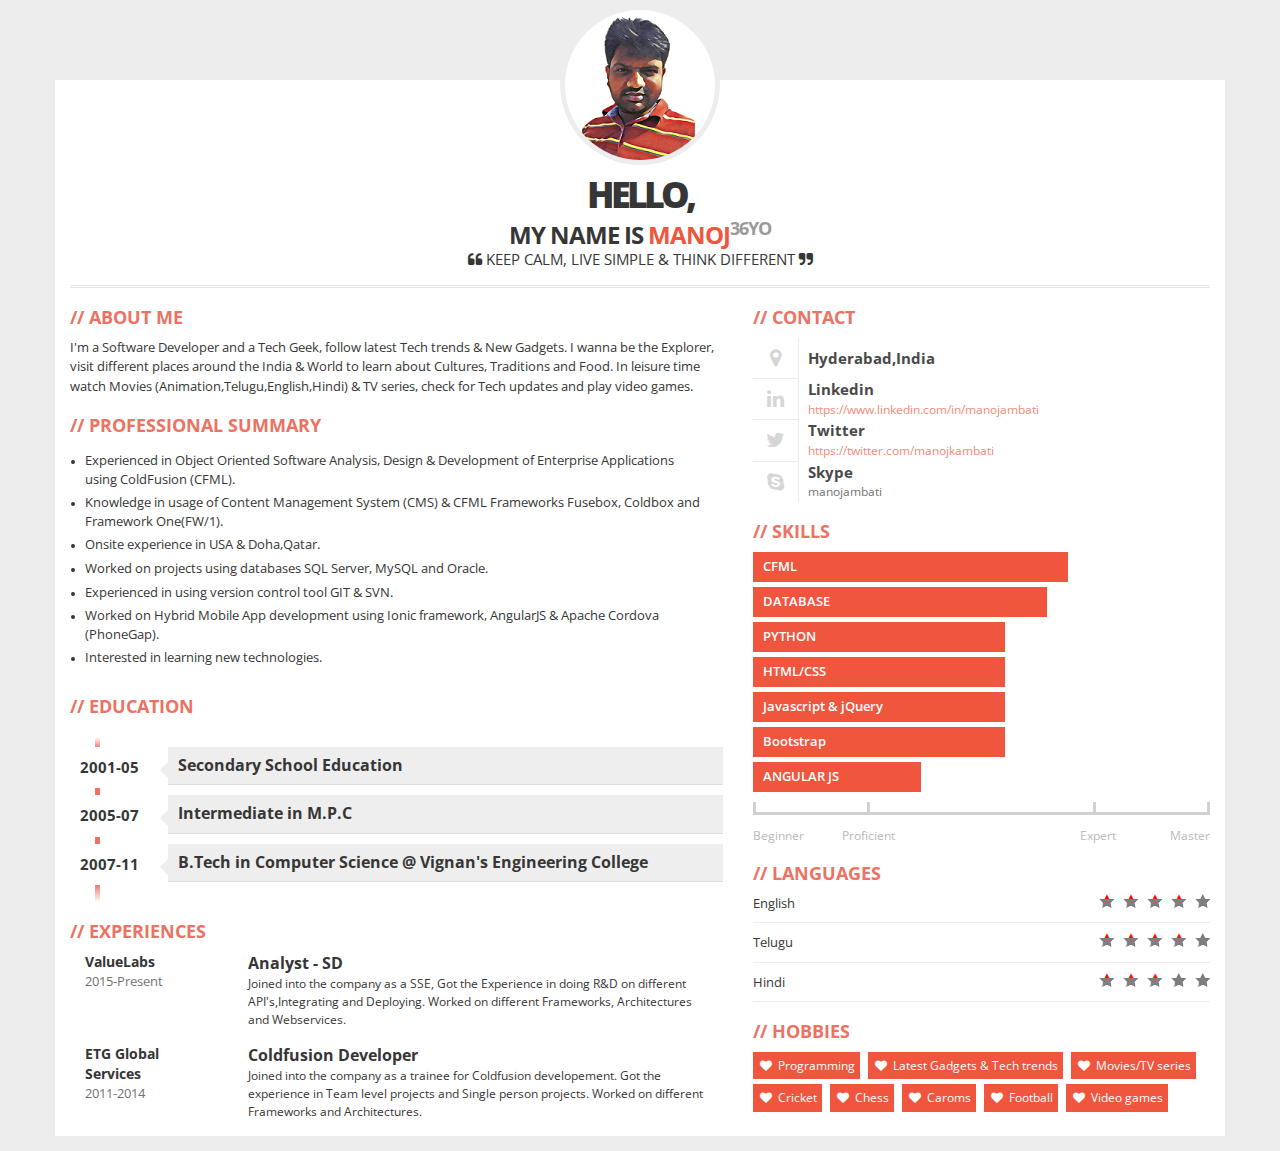
<file: index.html>
<!DOCTYPE html>
<html lang="en">
	<head>
		<title>Manoj Ambati</title>
		<meta name="author" content="Manoj Kumar Ambati">
		<meta name="description" content="Site is about Manoj Kumar Ambati Resume / Portfolio. I'm a Software Developer and a Tech Geek, follow latest Tech trends & New Gadgets. I wanna be the Explorer, visit different places around the India & World to learn about Cultures, Traditions and Food. In leisure time watch Movies (Animation,Telugu,English,Hindi) & TV series, check for Tech updates and play video games." />
		<meta http-equiv="content-type" content="text/html; charset=UTF-8">
		<meta name="viewport" content="width=device-width, initial-scale=1.0" />		
		<meta name="robots" content="index, follow">
		<meta name="site_name" content="Manoj Kumar Ambati" />
		<meta name="keywords" content="manoj ambati,ambati manoj,manoj kumar ambati,ambati manoj kumar,manoj,ambati,manoj k ambati,manoj ambati resume,ambati manoj resume" />		
		<meta name="image" content="https://manojambati.github.io/avatar/manoj.jpg" />
		<!-- favicon -->
		<link rel="shortcut icon" href="img/favicon.ico" type="image/png" />
		<link href="URL" rel="canonical">
		<!-- Search Engine -->
		<meta name="msvalidate.01" content="4F43A59FB814F399E9C78DD59FC9EC07" />
		<!-- Schema.org for Google -->
		<meta itemprop="name" content="Manoj Ambati" />
		<meta itemprop="description" content="Site is about Manoj Kumar Ambati Resume / Portfolio. I'm a Software Developer and a Tech Geek, follow latest Tech trends & New Gadgets. I wanna be the Explorer, visit different places around the India & World to learn about Cultures, Traditions and Food. In leisure time watch Movies (Animation,Telugu,English,Hindi) & TV series, check for Tech updates and play video games." />
		<meta itemprop="image" content="https://manojambati.github.io/avatar/manoj.jpg" />
		<!-- Twitter -->
		<meta name="twitter:card" content="summary" />
		<meta name="twitter:title" content="Manoj Ambati" />
		<meta name="twitter:description" content="Site is about Manoj Kumar Ambati Resume / Portfolio. I'm a Software Developer and a Tech Geek, follow latest Tech trends & New Gadgets. I wanna be the Explorer, visit different places around the India & World to learn about Cultures, Traditions and Food. In leisure time watch Movies (Animation,Telugu,English,Hindi) & TV series, check for Tech updates and play video games." />
		<meta name="twitter:site" content="@manojkambati" />
		<meta name="twitter:creator" content="@manojkambati" />
		<meta name="twitter:image:src" content="https://manojambati.github.io/avatar/manoj.jpg" />
		<!-- Open Graph general (Facebook, Pinterest & Google+) -->
		<meta property="og:title" name="og:title" content="Manoj Ambati" />
		<meta property="og:type" name="og:type" content="website" />
		<meta property="og:description" name="og:description" content="Site is about Manoj Kumar Ambati Resume / Portfolio. I'm a Software Developer and a Tech Geek, follow latest Tech trends & New Gadgets. I wanna be the Explorer, visit different places around the India & World to learn about Cultures, Traditions and Food. In leisure time watch Movies (Animation,Telugu,English,Hindi) & TV series, check for Tech updates and play video games." />
		<meta property="og:image" name="og:image" content="https://manojambati.github.io/avatar/manoj.jpg" />
		<meta property="og:url" name="og:url" content="https://manojambati.github.io" />
		<meta property="og:site_name" name="og:site_name" content="Manoj Ambati" />
		
		<link rel="stylesheet" href="https://stackpath.bootstrapcdn.com/bootstrap/3.4.1/css/bootstrap.min.css" integrity="sha384-HSMxcRTRxnN+Bdg0JdbxYKrThecOKuH5zCYotlSAcp1+c8xmyTe9GYg1l9a69psu" crossorigin="anonymous">
		<link rel="stylesheet" href="https://stackpath.bootstrapcdn.com/font-awesome/4.7.0/css/font-awesome.min.css" integrity="sha384-wvfXpqpZZVQGK6TAh5PVlGOfQNHSoD2xbE+QkPxCAFlNEevoEH3Sl0sibVcOQVnN" crossorigin="anonymous">
		<link rel="stylesheet" href="css/main.css" />
		<!--[if lt IE 9]>
			<script src="js/html5shiv.js"></script>
			<script src="js/respond.min.js"></script>
		<![endif]-->
	</head>
	<body>
		<div class="container">
			<div class="row">
				<div class="col-xs-12">
					<div id="photo-header" class="text-center">
						<!-- PHOTO (AVATAR) -->
						<div id="photo">
							<img src="avatar/manojambati.webp" alt="Manoj Ambati" title="Manoj Ambati">
						</div>
						<div id="text-header">
							<h1>Hello,<br> my name is <span>Manoj</span><sup id="age"></sup></h1>
							<p title="Motto"><i class="fa fa-quote-left"></i> Keep Calm, Live Simple &amp; Think Different <i class="fa fa-quote-right"></i></p>
						</div>
					</div>
				</div>
			</div>
			<div class="row">
				<div class="col-xs-12 col-sm-7">
					<!-- ABOUT ME -->
					<div class="box">
						<h2>About Me</h2>
						<p>I'm a Software Developer and a Tech Geek, follow latest Tech trends &amp; New Gadgets. I wanna be the Explorer, visit different places around the India &amp; World to learn about Cultures, Traditions and Food. In leisure time watch Movies (Animation,Telugu,English,Hindi) &amp; TV series, check for Tech updates and play video games.</p>
					</div>
					<!-- EDUCATION -->
					<div class="box">
						<h2>Professional Summary</h2>
						<ul id="summary" class="clearfix">
							<li>
								<div class="description">
									Experienced in Object Oriented Software Analysis, Design &amp; Development of Enterprise Applications using ColdFusion (CFML).
								</div>
							</li>
							<li>
								<div class="description">
									Knowledge in usage of Content Management System (CMS) &amp; CFML Frameworks Fusebox, Coldbox and Framework One(FW/1).
								</div>
							</li>
							<li>
								<div class="description">
									Onsite experience in USA &amp; Doha,Qatar.
								</div>
							</li>
							<li>
								<div class="description">
									Worked on projects using databases SQL Server, MySQL and Oracle.
								</div>
							</li>
							<li>
								<div class="description">
									Experienced in using version control tool GIT &amp; SVN.
								</div>
							</li>
							<li>
								<div class="description">
									Worked on Hybrid Mobile App development using Ionic framework, AngularJS &amp; Apache Cordova (PhoneGap).
								</div>
							</li>
							<li>
								<div class="description">
									Interested in learning new technologies.
								</div>
							</li>
						</ul>
					</div>
					<!-- EDUCATION -->
					<div class="box">
						<h2>Education</h2>
						<ul id="education" class="clearfix">
							<li>
								<div class="year pull-left">2001-05</div>
								<div class="description pull-right">
									<h3>Secondary School Education</h3>
									<p></p>
								</div>
							</li>
							<li>
								<div class="year pull-left">2005-07</div>
								<div class="description pull-right">
									<h3>Intermediate in M.P.C</h3>
									<p></p>
								</div>
							</li>
							<li>
								<div class="year pull-left">2007-11</div>
								<div class="description pull-right">
									<h3>B.Tech in Computer Science @ Vignan's Engineering College</h3>
									<p></p>
								</div>
							</li>
						</ul>
					</div>
					<!-- EXPERIENCES -->
					<div class="box">
						<h2>Experiences</h2>
						<div class="job clearfix">
							<div class="col-xs-3">
								<div class="where">ValueLabs</div>
								<div class="year">2015-Present</div>
							</div>
							<div class="col-xs-9">
								<div class="profession">Analyst - SD</div>
								<div class="description">Joined into the company as a SSE, Got the Experience in doing R&amp;D on different API's,Integrating and Deploying. Worked on different Frameworks, Architectures and Webservices.</div>
							</div>
						</div>
						<div class="job clearfix">
							<div class="col-xs-3">
								<div class="where">ETG Global Services</div>
								<div class="year">2011-2014</div>
							</div>
							<div class="col-xs-9">
								<div class="profession">Coldfusion Developer</div>
								<div class="description">Joined into the company as a trainee for Coldfusion developement. Got the experience in Team level projects and Single person projects. Worked on different Frameworks and Architectures.</div>
							</div>
						</div>
					</div>
				</div>
				<div class="col-xs-12 col-sm-5">
					<!-- CONTACT -->
					<div class="box clearfix">
						<h2>Contact</h2>
						<div class="contact-item">
							<div class="icon pull-left text-center"><span class="fa fa-map-marker fa-fw"></span></div>
							<div class="title only pull-right">Hyderabad,India</div>
						</div>
						<div class="contact-item">
							<div class="icon pull-left text-center"><span class="fa fa-linkedin fa-fw"></span></div>
							<div class="title pull-right">Linkedin</div>
							<div class="description pull-right">
								<a title="Linkedin" href="https://www.linkedin.com/in/manojambati" target="_blank">https://www.linkedin.com/in/manojambati</a>
							</div>
						</div>
						<div class="contact-item">
							<div class="icon pull-left text-center"><span class="fa fa-twitter fa-fw"></span></div>
							<div class="title pull-right">Twitter</div>
							<div class="description pull-right">
								<a title="Twitter" href="https://twitter.com/manojkambati" target="_blank">https://twitter.com/manojkambati</a>
							</div>
						</div>
						<div class="contact-item">
							<div class="icon pull-left text-center"><span class="fa fa-skype fa-fw"></span></div>
							<div class="title pull-right">Skype</div>
							<div class="description pull-right">manojambati</div>
						</div>
					</div>
					<!-- SKILLS -->
					<div class="box">
						<h2>Skills</h2>
						<div class="skills">
							<div class="item-skills" data-percent="0.75">CFML</div>
							<div class="item-skills" data-percent="0.70">DATABASE</div>
							<div class="item-skills" data-percent="0.60">PYTHON</div>
							<div class="item-skills" data-percent="0.60">HTML/CSS</div>
							<div class="item-skills" data-percent="0.60">Javascript &amp; jQuery</div>
							<div class="item-skills" data-percent="0.60">Bootstrap</div>
							<div class="item-skills" data-percent="0.40">ANGULAR JS</div>
							<div class="skills-legend clearfix">
								<div class="legend-left legend">Beginner</div>
								<div class="legend-left legend"><span>Proficient</span></div>
								<div class="legend-right legend"><span>Expert</span></div>
								<div class="legend-right legend">Master</div>
							</div>
						</div>
					</div>
					<!-- LANGUAGES -->
					<div class="box">
						<h2>Languages</h2>
						<div id="language-skills">
							<div class="skill">English <div class="icons pull-right"><div style="width: 80%;" class="icons-red"></div></div></div>
							<div class="skill">Telugu <div class="icons pull-right"><div style="width: 80%;" class="icons-red"></div></div></div>
							<div class="skill">Hindi <div class="icons pull-right"><div style="width: 60%;" class="icons-red"></div></div></div>
						</div>
					</div>
					<!-- HOBBIES -->
					<div class="box">
						<h2>Hobbies</h2>
						<div class="hobby">Programming</div>
						<div class="hobby">Latest Gadgets &amp; Tech trends</div>
						<div class="hobby">Movies/TV series</div>
						<div class="hobby">Cricket</div>
						<div class="hobby">Chess</div>
						<div class="hobby">Caroms</div>
						<div class="hobby">Football</div>
						<div class="hobby">Video games</div>
					</div>
				</div>
			</div>
		</div>
		<script src="https://code.jquery.com/jquery-1.12.4.min.js" integrity="sha384-nvAa0+6Qg9clwYCGGPpDQLVpLNn0fRaROjHqs13t4Ggj3Ez50XnGQqc/r8MhnRDZ" crossorigin="anonymous"></script>
		<script src="https://stackpath.bootstrapcdn.com/bootstrap/3.4.1/js/bootstrap.min.js" integrity="sha384-aJ21OjlMXNL5UyIl/XNwTMqvzeRMZH2w8c5cRVpzpU8Y5bApTppSuUkhZXN0VxHd" crossorigin="anonymous"></script>
		<!-- SCRIPTS -->
		<script src="js/scripts.js"></script>
	</body>
</html>
</file>
<file: css/main.css>
@charset "utf-8";@import url(https://fonts.googleapis.com/css?family=Open+Sans:400,600,700,800);@-webkit-viewport{width:device-width}@-moz-viewport{width:device-width}@-ms-viewport{width:device-width}@-o-viewport{width:device-width}@viewport{width:device-width}body{font-family:'Open Sans',Arial,Tahoma;font-weight:400;font-size:1em;color:#363636;background:#ededed}.container{margin-top:80px;margin-bottom:15px;background:#fff}#photo-header{margin-top:-75px}#photo{width:160px;height:160px;border-radius:50%;overflow:hidden;padding:5px;background:#ededed;display:inline-block}#photo img{width:150px;height:150px;border-radius:50%}#text-header h1{margin:0;padding:0;font-size:2.4em;font-weight:700;text-transform:uppercase;letter-spacing:-1px}#text-header h1::first-line{font-size:1.5em;letter-spacing:-4px;font-weight:800;line-height:1.5em}#text-header h1 span{color:#f0563d}#text-header h1 sup{opacity:.5}#text-header p{margin:0;padding:0;font-size:1.5em;text-transform:uppercase}#text-header:after{width:100%;height:3px;background:url(../img/line.png);margin-top:15px;content:'';display:block}.box{margin-bottom:15px}.box h2{color:#ec7263;font-size:1.8em;font-weight:700;text-transform:uppercase}.box h2:before{content:'//';margin-right:5px}.box p{font-size:1.3em;line-height:1.5em}#summary{padding:.5em 1.5em}#summary li{width:100%}#summary .description{font-size:1.3em;padding-bottom:5px}#education{margin-top:20px;position:relative;padding:1em 0;list-style:none}#education:before{width:5px;height:100%;position:absolute;left:25px;top:0;content:' ';display:block;background:#ec7263;background:-moz-linear-gradient(top,#fff 0,#ec7263 7%,#ec7263 89%,#fff 100%);background:-webkit-gradient(linear,left top,left bottom,color-stop(0,#fff),color-stop(7%,#ec7263),color-stop(89%,#ec7263),color-stop(100%,#fff));background:-webkit-linear-gradient(top,#fff 0,#ec7263 7%,#ec7263 89%,#fff 100%);background:-o-linear-gradient(top,#fff 0,#ec7263 7%,#ec7263 89%,#fff 100%);background:-ms-linear-gradient(top,#fff 0,#ec7263 7%,#ec7263 89%,#fff 100%);background:linear-gradient(to bottom,#fff 0,#ec7263 7%,#ec7263 89%,#fff 100%)}#education li{width:100%;z-index:2;position:relative;float:left}#education .year{width:15%;background:#fff;padding:10px;font-size:1.5em;font-weight:700;display:inline-block}#education .description{width:80%;display:inline-block;background:#eee;margin-bottom:10px;position:relative;padding:10px 10px 0 10px;border-bottom:1px solid #ddd}#education .description:after{content:'';position:absolute;top:15px;right:0;left:-16px;height:0;width:0;border:solid transparent;border-right-color:#eee;border-width:8px;pointer-events:none}#education .description h3{font-size:1.6em;margin:0;padding:0;font-weight:700}#education .description p{font-size:1.3em;margin-top:5px;padding:0}.job{margin-bottom:15px}.job .where{font-size:1.4em;font-weight:700}.job .year{font-size:1.3em;opacity:.7}.job .profession{font-size:1.6em;font-weight:700}.job .description{font-size:1.2em;line-height:1.5em}.contact-item{width:100%;float:left}.contact-item .icon{padding:10px;border-right:1px solid #aaa;border-bottom:1px solid #aaa;opacity:.2}.contact-item:last-child .icon{border-bottom:none}.contact-item .fa{font-size:2em}.contact-item .title{width:80%;width:calc(100% - 55px);font-size:1.5em;font-weight:700;opacity:.9}.contact-item .title.only{margin-top:10px}.contact-item .description{width:80%;width:calc(100% - 55px);font-size:1.2em;opacity:.7}.contact-item a{color:#f0563d}.item-skills{height:30px;background:#f0563d;color:#fff;padding:5px 10px;margin-bottom:5px;white-space:nowrap;overflow:hidden;text-overflow:ellipsis;font-size:1.3em;font-weight:600}.skills-legend{margin-top:20px;opacity:.8}.skills-legend:before{width:100%;height:3px;position:relative;content:' ';display:block;margin-bottom:-13px;background:#c6c6c6}.skills-legend div{width:25%;display:inline-block;font-size:1.2em;color:#a9a9a9;float:left}.legend:before{width:3px;height:10px;position:relative;content:' ';display:block;margin:auto;margin-bottom:15px;background:#c6c6c6}.legend-left.legend:before{margin-left:0}.legend-right.legend:before{margin-right:0}.legend-left:nth-child(2) span{margin-left:-25px}.legend-right:nth-child(3) span{margin-right:-20px}.legend-right{text-align:right}#language-skills .skill{font-size:1.3em;margin:10px 0;padding-bottom:10px;border-bottom:1px solid #eee}#language-skills .skill .icons{width:111px;height:14px;background:url(../img/star-grey.png) no-repeat}#language-skills .skill .icons-red{background:url(../img/star-red.png) no-repeat}.hobby{color:#fff;display:inline-block;margin-right:5px;margin-bottom:5px;padding:5px 5px 5px 25px;background:#f0563d;position:relative;font-size:1.2em}.hobby:before{content:"\f004";font-family:FontAwesome;font-style:normal;font-weight:400;position:absolute;top:6px;left:7px}@media (min-width:500px){#education .description{width:80%}}@media (min-width:768px){#education .description{width:80%}}@media (min-width:992px){#education .description{width:82%}}@media (min-width:1200px){#education .description{width:85%}}
</file>
